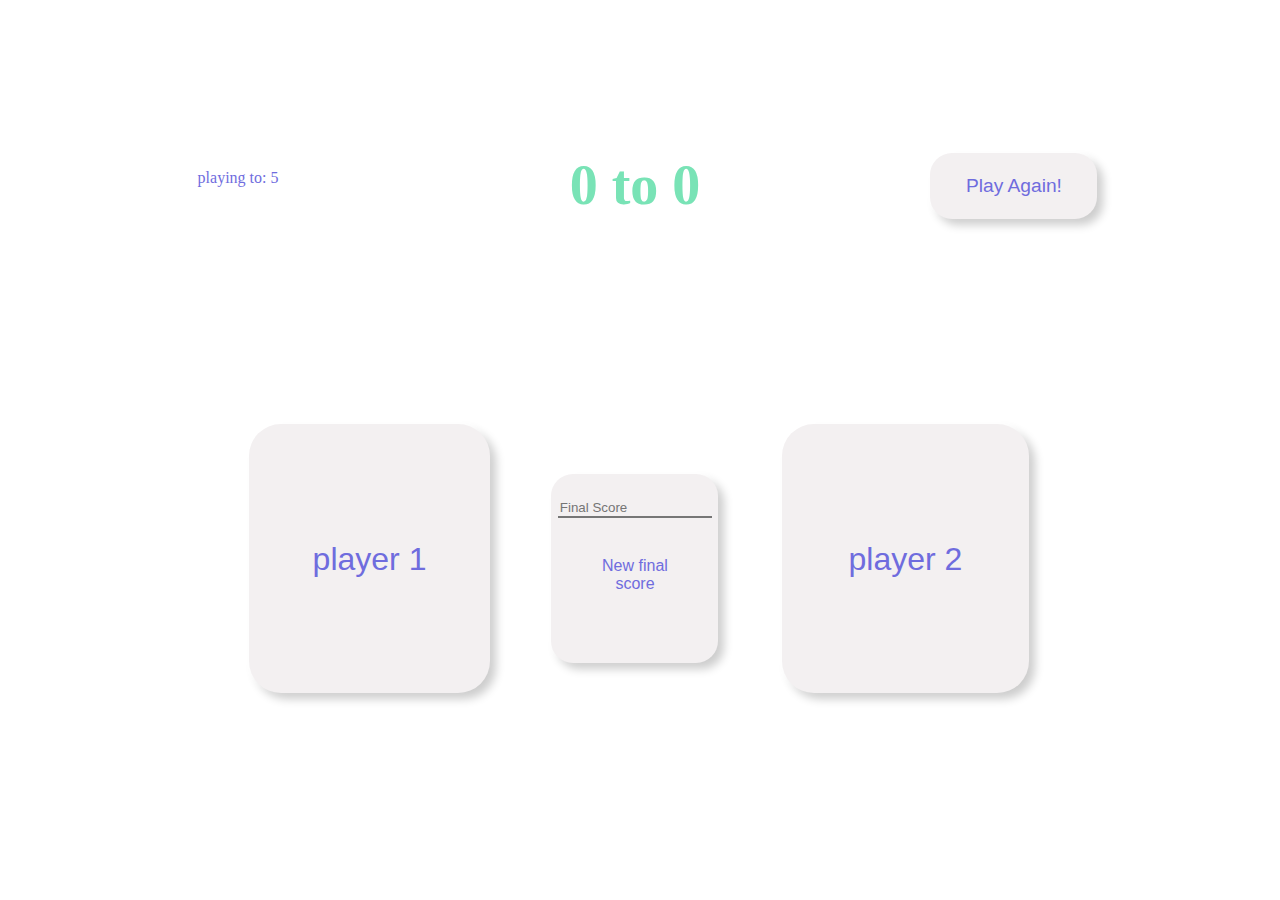
<file: counter/index.html>
<!DOCTYPE html>
<html lang="en">
<head>
    <meta charset="UTF-8">
    <meta name="viewport" content="width=device-width, initial-scale=1.0">
    <meta http-equiv="X-UA-Compatible" content="ie=edge">
    <link rel="stylesheet" href="index.css">
    <title>Document</title>
</head>
<body>
    <div class="maincontent">
    <h1 class="score"><span id="D1">  0  </span> to <span id="D2">0</span></h1>
    <p class="to">playing to: <span id="DT">5</span></p>
   <div class="new"> <input id="till" type="number" placeholder="Final Score">

    <button id="enter" class="enter">New final score</button></div>
    <span id="winner1" class="winner1"></span>
    <span id="winner2" class="winner2"></span>
    <button id="P1" class="p1"> player 1</button>
    <button id="P2" class="p2"> player 2</button>
    <button id="res" class="res">Play Again!</button>

</div>


    <script src="index.js"></script>
</body>
</html>
</file>
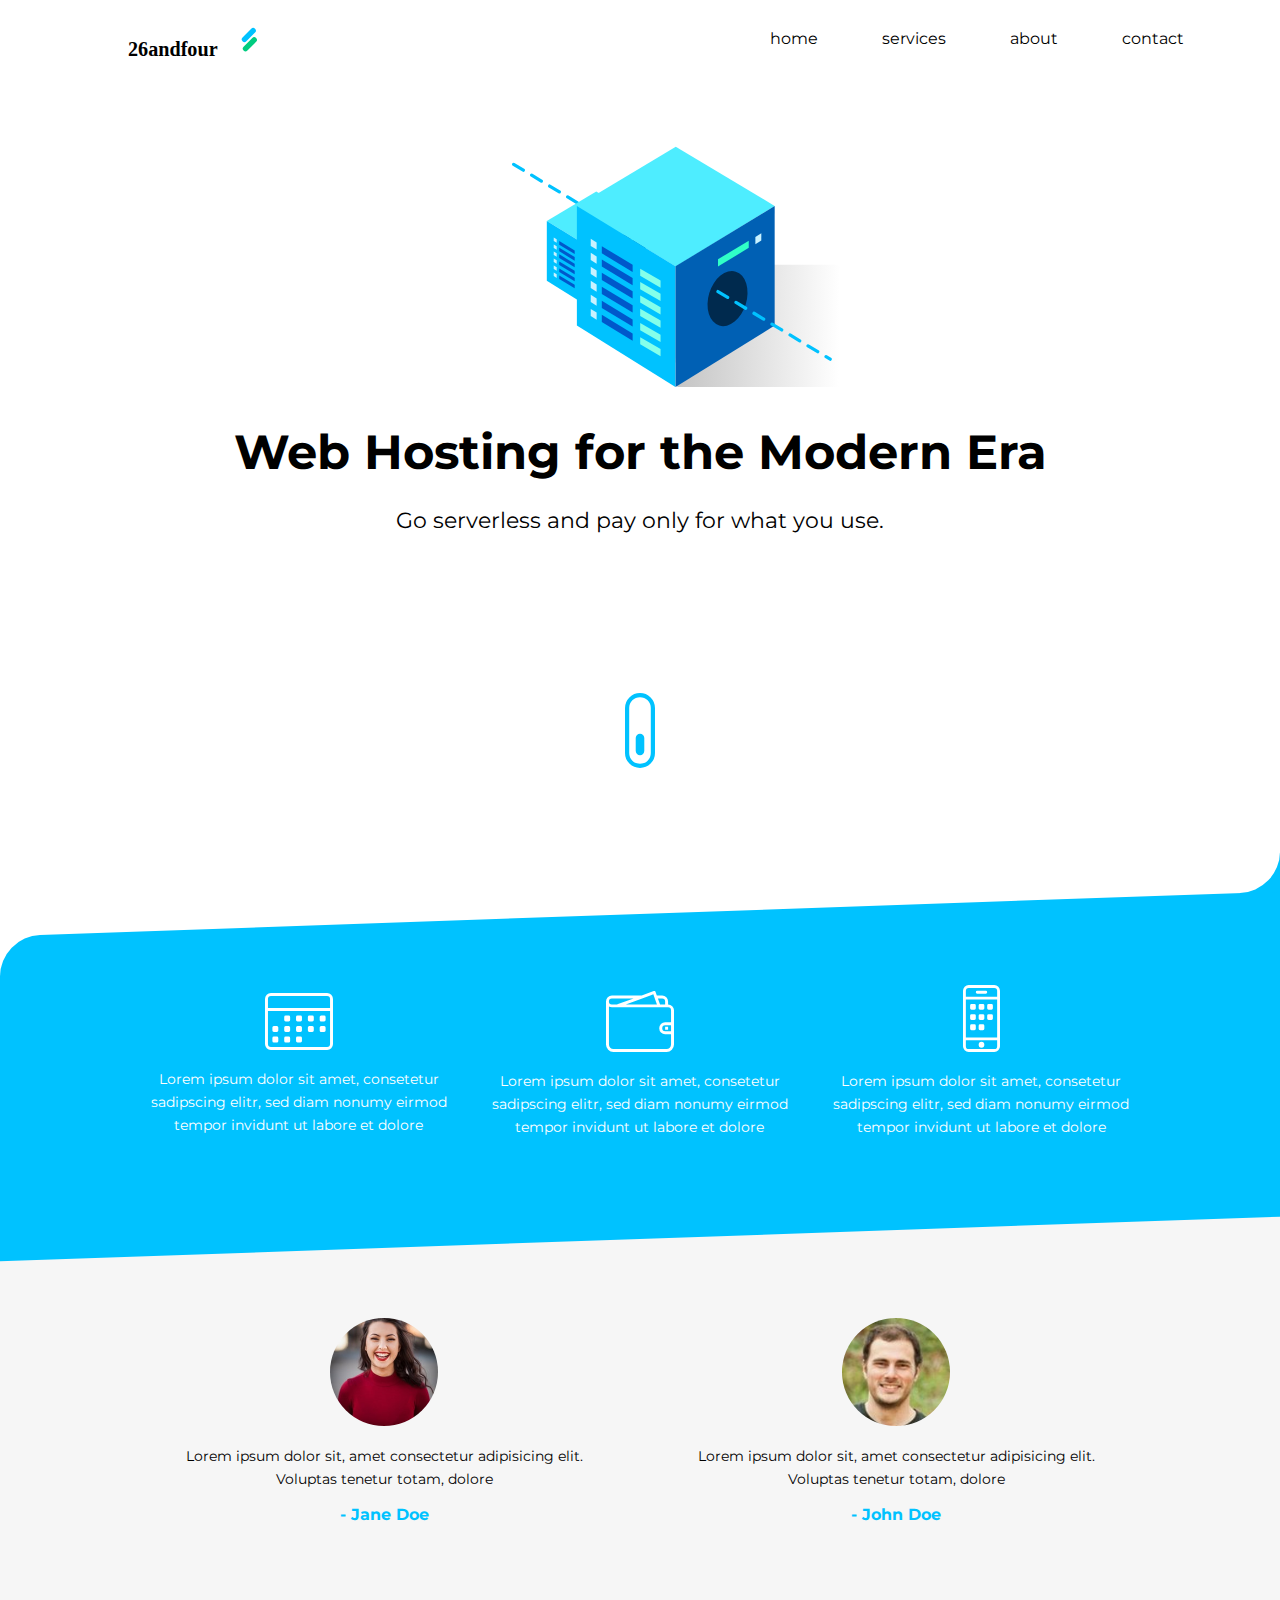
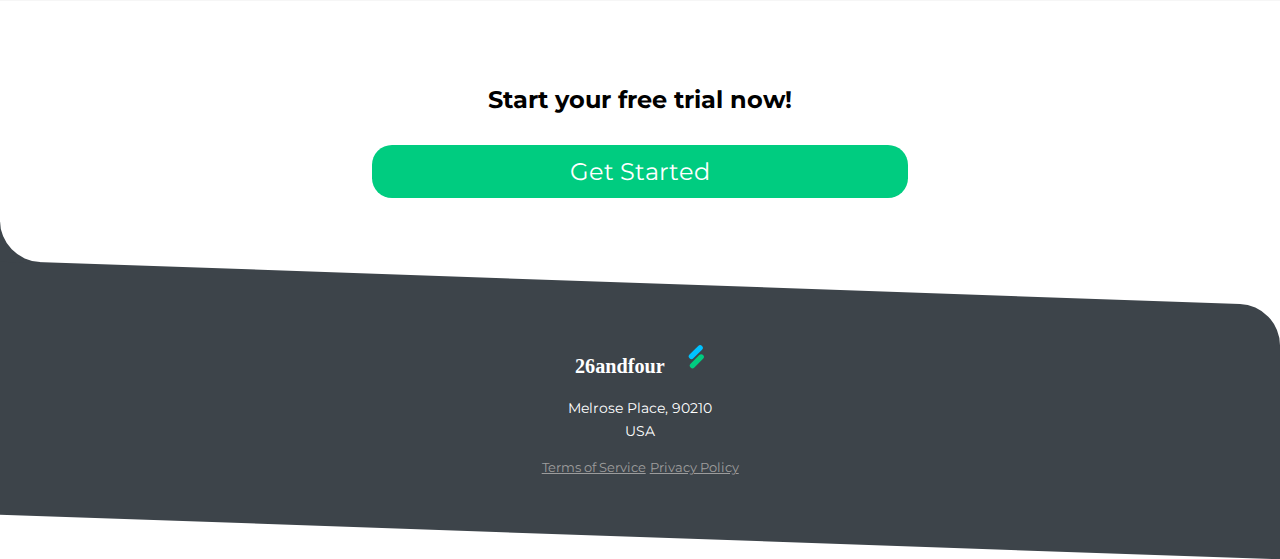
<file: landingpage/index.html>
<!DOCTYPE html>
<html lang="en">
<head>
    <meta charset="UTF-8">
    <meta name="viewport" content="width=device-width, initial-scale=1.0">
    <meta http-equiv="X-UA-Compatible" content="ie=edge">
    <title>Frontend Dev Course</title>
    <link rel="stylesheet" href="css/main.css">
</head>
<body>
    <div class="container">
        <header>
            <img src="images/logo.svg" alt="23andfour logo" class="logo">

            <nav>
                <a href="#" class="hide-desktop">
                    <img src="images/ham.svg" alt="toggle menu" class="menu" id="menu">
                </a>

                <ul class="show-desktop hide-mobile" id="nav">
                    <li id="exit" class="exit-btn hide-desktop">
                        <img src="images/exit.svg" alt="exit menu">
                    </li>
                    <li><a href="#">home</a></li>
                    <li><a href="#">services</a></li>
                    <li><a href="#">about</a></li>
                    <li><a href="#">contact</a></li>
                </ul>
            </nav>
        </header>

        <section>
            <img src="images/server.svg" alt="server graphic" class="server">
            
            <h1>Web Hosting for the Modern Era</h1>
            <p class="subhead">Go serverless and pay only for what you use.</p>

            <img src="images/scroll.svg" alt="scroll down" class="scroll hide-mobile show-desktop">
        </section>
    </div>

    <div class="blue-container">
        <div class="container">
            <ul>
                <li>
                    <img src="images/icon-1.svg" alt="Calendar icon">
                    <p>Lorem ipsum dolor sit amet, consetetur sadipscing elitr, sed diam nonumy eirmod tempor invidunt ut labore et dolore</p>
                </li>
                <li>
                    <img src="images/icon-2.svg" alt="Calendar icon">
                    <p>Lorem ipsum dolor sit amet, consetetur sadipscing elitr, sed diam nonumy eirmod tempor invidunt ut labore et dolore</p>
                </li>
                <li>
                    <img src="images/icon-3.svg" alt="Calendar icon">
                    <p>Lorem ipsum dolor sit amet, consetetur sadipscing elitr, sed diam nonumy eirmod tempor invidunt ut labore et dolore</p>
                </li>
            </ul>
        </div>
    </div>

    <div class="gray-container">
        <div class="container">
            <ul>
                <li>
                    <figure>
                        <img src="images/user1.png" alt="User testimonial picture">
                        <blockquote>Lorem ipsum dolor sit, amet consectetur adipisicing elit. Voluptas tenetur totam, dolore</blockquote>
                        <figcaption>- Jane Doe</figcaption>
                    </figure>
                </li>
                <li>
                    <figure>
                        <img src="images/user2.png" alt="User testimonial picture">
                        <blockquote>Lorem ipsum dolor sit, amet consectetur adipisicing elit. Voluptas tenetur totam, dolore</blockquote>
                        <figcaption>- John Doe</figcaption>
                    </figure>
                </li>
            </ul>
        </div>
    </div>

    <div class="container">
        <h2>Start your free trial now!</h2>
        <a href="#" class="cta">Get Started</a>
    </div>

    <footer>
        <div class="footer-container">
            <div class="container">
                <a href="#">
                    <img src="images/logo-white.svg" class="logo" alt="logo">
                </a>
                <p class="address">Melrose Place, 90210<br>USA</p>
                <ul class="footer-links">
                    <li><a href="#">Terms of Service</a></li>
                    <li><a href="#">Privacy Policy</a></li>
                </ul>
            </div>
        </div>
    </footer>


    <script>
    
        var menu = document.getElementById('menu');
        var nav = document.getElementById('nav');
        var exit = document.getElementById('exit');

        menu.addEventListener('click', function(e) {
            nav.classList.toggle('hide-mobile');
            e.preventDefault();
        });

        exit.addEventListener('click', function(e) {
            nav.classList.add('hide-mobile');
            e.preventDefault();
        });

    </script>

</body>
</html>
</file>
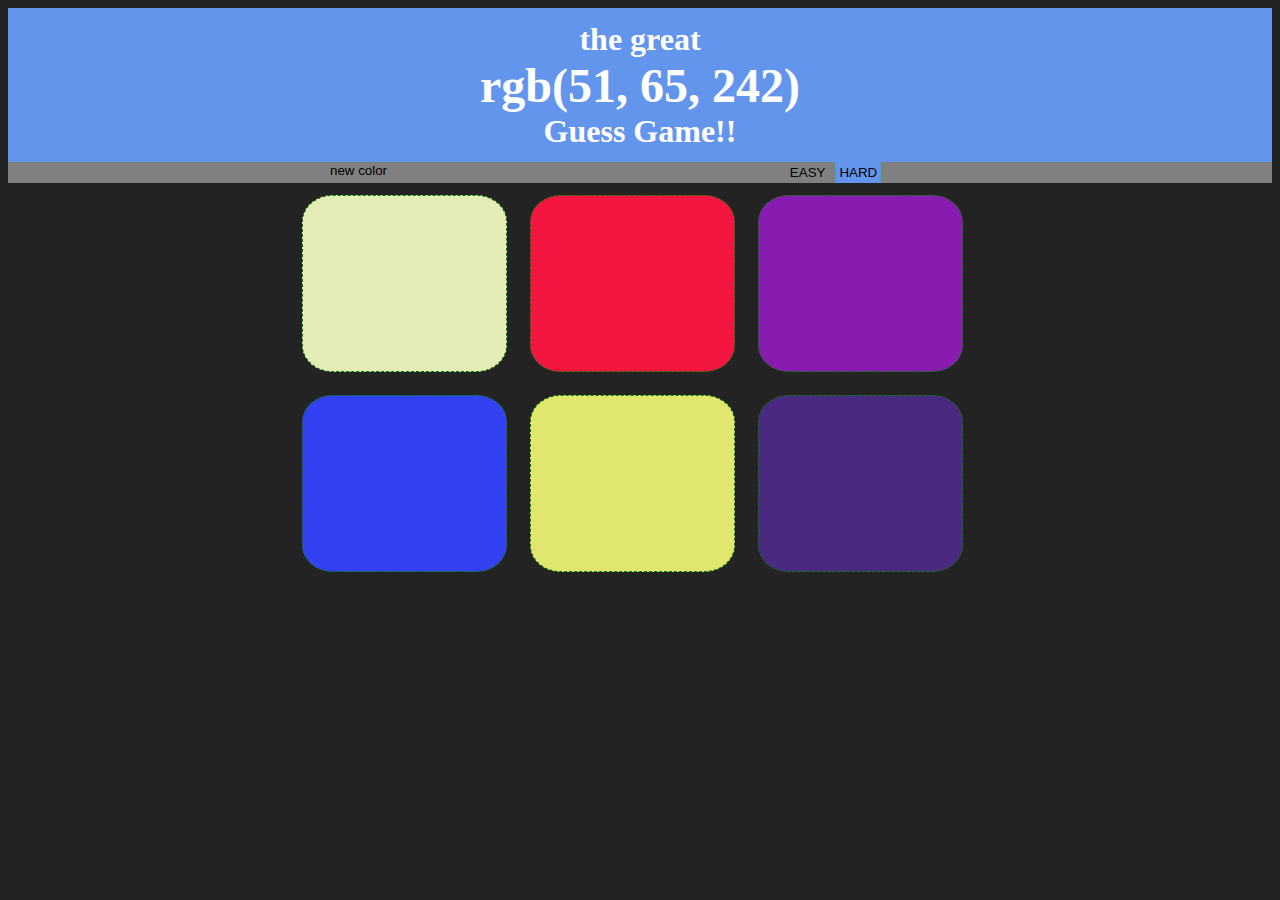
<file: colorgame/color.html>
<html lang="en">
<head>
    <meta charset="UTF-8">
    <meta name="viewport" content="width=device-width, initial-scale=1.0">
    <meta http-equiv="X-UA-Compatible" content="ie=edge">
    <link rel="stylesheet" href="color.css">
    <title>guess the color!</title>
</head>
<body>
    <h1>the great <br><span class="jumbo" id="theColor"></span><br> Guess Game!!</h1>
    <div class="line">
        <button class="newC">new color</button>
        <span id="done" class="done"></span>
        <button  id="easyBtn">EASY</button>
        <button class="selected" id="hardBtn">HARD</button>

    </div>
  <div class="container">  
    <div class="square" id="easy"></div>
    <div class="square" id="easy"></div>
    <div class="square" id="easy"></div>
    <div class="square" id="hard"></div>
    <div class="square" id="hard"></div>
    <div class="square" id="hard"></div>
</div>
    


<script src="color.js"></script>
</body>
</html>
</file>
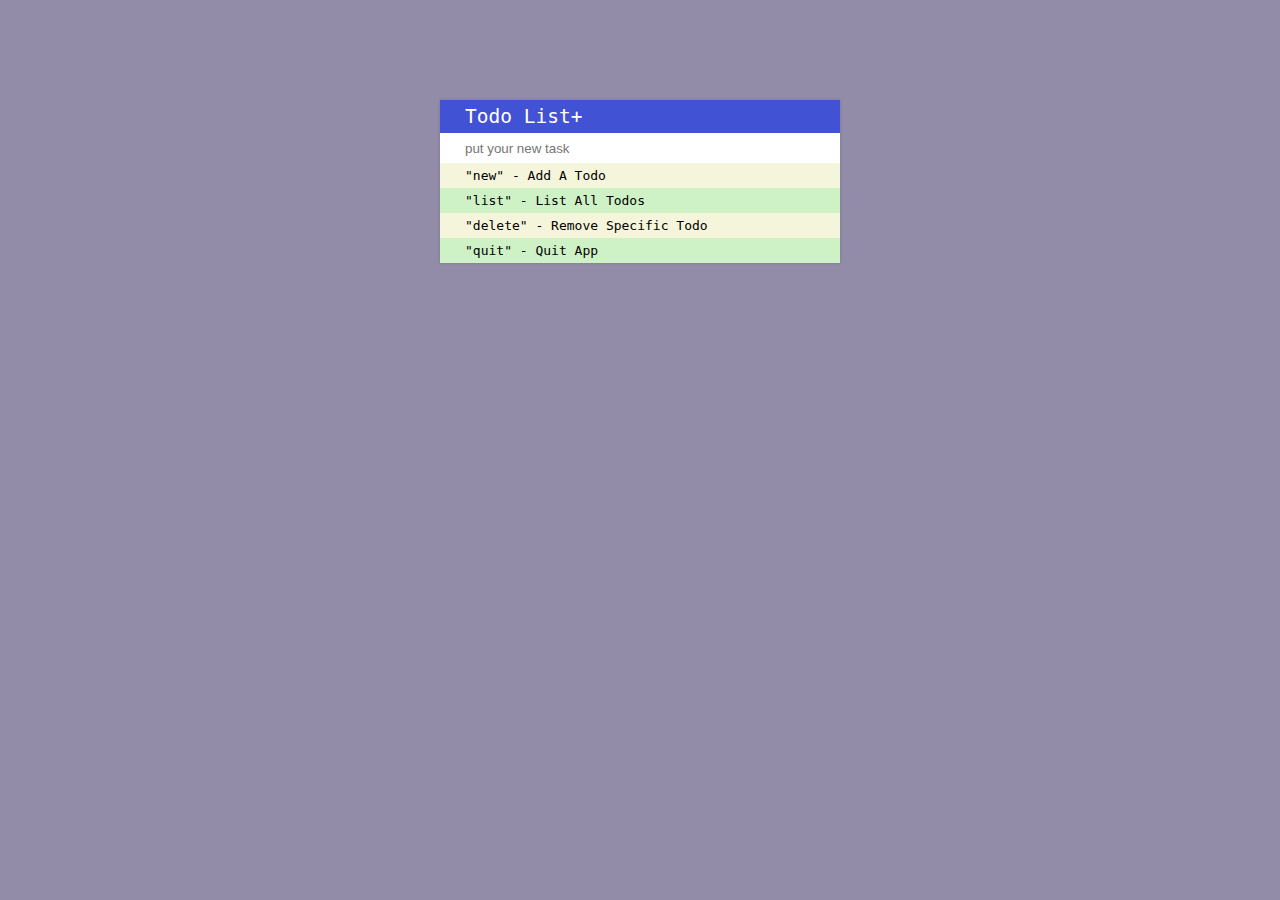
<file: TodoListApp/list.html>
<!DOCTYPE html>
<html>
<head>
	<title>Todo List</title>
	<script type="text/javascript" src="jQuery.js"></script>
	<link rel="stylesheet" href="todos.css">
</head>
<body>
	<div class="container">
<h1>Todo List<span>+</span></h1>
		<input type="text" placeholder="put your new task">
	<ul>
		<li><span>x</span>"new" - Add A Todo</li>
		<li><span>x</span>"list" - List All Todos</li>
		<li><span>x</span>"delete" - Remove Specific Todo</li>
		<li><span>x</span>"quit" - Quit App</li>
	</ul>
</div>

<script src="todos.js"></script>

</body>
</html>
</file>
<file: counter/index.css>
body{
  background-image: url(https://images.unsplash.com/photo-1570303374218-ce1189675bed?ixid=MXwxMjA3fDB8MHxwaG90by1wYWdlfHx8fGVufDB8fHw%3D&ixlib=rb-1.2.1&auto=format&fit=crop&w=334&q=80);
  background-size: cover;
}
div.maincontent{
  margin-top: 10vh;
  margin-left: 10%;
  background: rgba(255, 255, 255, 0.95);
  padding: 5%;
  width: 70%;
  height: 60vh;
 
  display: grid;
  grid-template-columns: repeat(5, 1fr);
  grid-gap: 10px;
  grid-auto-rows: minmax(50px, auto);
  text-align: center;
  border-radius: 25px;
}
div.maincontent .to{
  grid-column: 1 / 3;
  grid-row: 1;
  text-align: left;
  color: #6f6cde;
  
}
.score{
  grid-column: 2/5;
  grid-row: 1;
  color: #79e3b6;
  font-size: 3.5rem;
  margin:0;
}

.new{
  grid-column:3;
  grid-row: 3/5;
  width: 100%;
  height: 70%;
  margin-top: 30%;
  margin-bottom: 0;
  background: #f3f0f1;
  position: relative;
  background: #f3f0f1;
  border-radius: 22px;
  text-align: center;
  cursor: pointer;
  transition: all 0.1s ease-in-out;
  border: none;
  outline: none;
  text-decoration: none;
    box-shadow: -6px -6px 10px rgba(255, 255, 255, 0.8),
      6px 6px 10px rgba(0, 0, 0, 0.2);
    color: #6f6cde;
    
      font-family: "Montserrat", sans-serif;
      font-size: 1rem;

      box-shadow: -6px -6px 10px rgba(255, 255, 255, 0.8),
        6px 6px 10px rgba(0, 0, 0, 0.2);
      color: #6f6cde;
 
}
.enter{
  border-bottom-left-radius: 50%;
  border-bottom-right-radius: 50%;
  width: 70%;
  height: 60%;
  background: #f3f0f1;
  position: relative;
  background: #f3f0f1;
  border-radius: 32px;
  text-align: center;
  cursor: pointer;
  transition: all 0.1s ease-in-out;
  border: none;
  outline: none;
  text-decoration: none;

    color: #6f6cde;
    
      font-family: "Montserrat", sans-serif;
      font-size: 1rem;
      

}
input{
  width: 90%;
  border-top: none;
  border-left: none;
  border-right: none;
  background: transparent;
  margin-top: 25px;
  color: #6f6cde;
}
.res{
  grid-column:5;
  grid-row: 1;
  width: 100%;
  height: 50%;
  background: #f3f0f1;
  position: relative;
  background: #f3f0f1;
  
  margin-left: 15%;
  border-radius: 22px;
  text-align: center;
  cursor: pointer;
  transition: all 0.1s ease-in-out;
  border: none;
  outline: none;
  text-decoration: none;
    box-shadow: -6px -6px 10px rgba(255, 255, 255, 0.8),
      6px 6px 10px rgba(0, 0, 0, 0.2);
    color: #6f6cde;
    
      font-family: "Montserrat", sans-serif;
      font-size: 1.2rem;
      
      box-shadow: -6px -6px 10px rgba(255, 255, 255, 0.8),
        6px 6px 10px rgba(0, 0, 0, 0.2);
      color: #6f6cde;
}
.p1{
  grid-column:1 / 3;
  grid-row: 3 / 5;
  width: 70%;
  height: 100%;
  background: #f3f0f1;
  position: relative;
  background: #f3f0f1;
  margin-left: 15%;
  border-radius: 32px;
  text-align: center;
  cursor: pointer;
  transition: all 0.1s ease-in-out;
  border: none;
  outline: none;
  text-decoration: none;
    box-shadow: -6px -6px 10px rgba(255, 255, 255, 0.8),
      6px 6px 10px rgba(0, 0, 0, 0.2);
    color: #6f6cde;
    line-height: 100px;
      font-family: "Montserrat", sans-serif;
      font-size: 32px;

      box-shadow: -6px -6px 10px rgba(255, 255, 255, 0.8),
        6px 6px 10px rgba(0, 0, 0, 0.2);
      color: #6f6cde;

}

.p2{
  grid-column:4 / 7;
  grid-row: 3 / 5;
  width: 70%;
  height: 100%;
  background: #f3f0f1;
  position: relative;
  background: #f3f0f1;
  margin-left: 15%;
  border-radius: 32px;
  text-align: center;
  cursor: pointer;
  transition: all 0.1s ease-in-out;
  border: none;
  outline: none;
  text-decoration: none;
    box-shadow: -6px -6px 10px rgba(255, 255, 255, 0.8),
      6px 6px 10px rgba(0, 0, 0, 0.2);
    color: #6f6cde;
    line-height: 100px;
      font-family: "Montserrat", sans-serif;
      font-size: 32px;

      box-shadow: -6px -6px 10px rgba(255, 255, 255, 0.8),
        6px 6px 10px rgba(0, 0, 0, 0.2);
      color: #6f6cde;
}
.enter:hover, .res:hover, .p1:hover,.p2:hover { opacity: 0.3;
  box-shadow: -6px -6px 10px rgba(255, 255, 255, 0.8),
    6px 6px 10px rgba(0, 0, 0, 0.2);}

.enter:active, .res:active, .p1:active, .p2:active {
  opacity: 1;
        box-shadow: inset -4px -4px 8px rgba(255, 255, 255, 0.5),
          inset 8px 8px 16px rgba(0, 0, 0, 0.1);
        color: #79e3b6;
}
.winner1{
  grid-column:1/3;
  grid-row: 2;
  font-size: 1.5rem;
  color: #6f6cde;

}
.winner2{
  grid-column:4/6;
  grid-row: 2;
  font-size: 1.5rem;
  color: #6f6cde;
}
@media only screen and (max-width: 760px) {
  body{
    background-size: 800px;
  }
  div.maincontent{
    margin-top: 10vh;
    margin-left: 10%;
    background: rgba(255, 255, 255, 0.95);
    padding: 5%;
    width: 70%;
    height: 60vh;
   
    display: grid;
    grid-template-columns: 1fr 1fr;
    grid-gap: 5px;
    grid-auto-rows: minmax(50px, auto);
    text-align: center;
    border-radius: 25px;
  }
  div.maincontent .to{
    grid-column: 1;
    grid-row: 1;
    text-align: left;
    color: #6f6cde;
    
  }
  input{
    margin-top: 10px;
  }
  .score{
    grid-column: 1/3;
    grid-row: 2;
    color: #79e3b6;
    font-size: 1.7rem;
    margin:0;
  }  
  .new{
    grid-row:4;
    grid-column: 1/3;
    margin:0;
    margin-top: 5%;
    height: 95%;
  }
  .p1{
    grid-row:3;
    font-size: 1rem;
    grid-column: 1;
  }
  .p2{
    grid-row:3;
    grid-column: 2;
    font-size: 1rem;
  }
  .res{
    grid-column: 2;
    grid-row: 1;
    margin-top: 0;
    margin-left: 30%;
    height: 50%;
    width: 70%;
    font-size: .7rem;
  }
  .winner1{
    grid-column: 1;
    grid-row: 2;
    margin-top: 30%;
    font-size: 1.5rem;
  }
  .winner2{
    grid-column: 2;
    grid-row: 2;
    margin-top: 30%;
  }
  .enter:hover, .res:hover, .p1:hover,.p2:hover { opacity:1;
    box-shadow:none;
  }





}
</file>
<file: landingpage/css/main.css>
@import url('https://fonts.googleapis.com/css?family=Montserrat:400,600');

body {
    margin: 0;
    font-family: 'Montserrat', sans-serif;
}

p, blockquote {
    font-size: .9em;
    line-height: 1.6em;
}

ul {
    list-style-type: none;
    margin: 0;
    padding: 0;
}

.container {
    text-align: center;
    padding: .8em 1.2em;
}

.logo {
    width: 130px;
}

.hide-mobile {
    display: none;
}
header {
    display: flex;
    justify-content: space-between;
}

.menu {
    width: 25px;
    margin-top: 45%;
}

.server {
    width: 70%;
    margin: 2em auto 2em 25%;
}

h1, .subhead {
    position: relative;
    z-index: 3;
}

.subhead {
    font-size: 1.1em;
}

.blue-container {
    width: 100%;
    background: #00C2FF;
    color: #fff;
    margin-top: 15%;
    padding: 4em 0 2em;
    border-top-left-radius: 40px;
    transform: skewY(-2deg);
}

.blue-container:before {
    content: "";
    width: 40px;
    height: 40px;
    background-color: #00C2FF;
    position: absolute;
    top: -39px;
    right: 0;
    z-index: -2;
}

.blue-container:after {
    content: "";
    width: 80px;
    height: 80px;
    background-color: #fff;
    top: -80px;
    position: absolute;
    right: 0;
    border-radius: 50%;
    z-index: -1;
}

.blue-container ul {
    transform: skewY(2deg);
}

.blue-container ul li {
    margin-bottom: 3em;
}

.blue-container ul li p {
    padding: 0 .5em;
}

.blue-container img {
    width: 14%;
}

.blue-container ul li:nth-child(3) img {
    width: 8%;
}

.gray-container {
    background: #F6F6F6;
    padding: 4em 0 2em;
    margin-top: -3%;
}

.gray-container ul li:first-child {
    margin-bottom: 2em;
}

figure {
    margin: 0;
    padding: 0;
}

figcaption {
    font-weight: bold;
    color: #00C2FF;
}

h2 {
    margin-top: 7%;
}

.cta {
    background: #00CC80;
    width: calc(100% - 1em);
    display: block;
    color: #fff;
    border-radius: 20px;
    padding: .5em;
    text-decoration: none;
    font-size: 1.5em;
    margin: 3% auto 7%;
    position: relative;
    z-index: 4;
}

.footer-container {
    width: 100%;
    background: #3D444A;
    color: #fff;
    padding: 3em 0;
    border-top-right-radius: 40px;
    transform: skewY(2deg);
}

.footer-container .container {
    transform: skewY(-2deg);
}

.footer-container:before {
    content: "";
    width: 40px;
    height: 40px;
    background-color: #3D444A;
    position: absolute;
    top: -39px;
    left: 0;
    z-index: -2;
}

.footer-container:after {
    content: "";
    width: 80px;
    height: 80px;
    background-color: #fff;
    position: absolute;
    z-index: -1;
    top: -80px;
    left: 0;
    border-radius: 50%;
}

ul.footer-links {
    margin: 0 auto;
}

ul.footer-links li {
    display: inline-block;
}

ul.footer-links li a {
    color: #9D9D9D;
    font-size: .8em;
}

nav ul {
    position: fixed;
    width: 60%;
    top: 0;
    right: 0;
    text-align: left;
    background: rgb(36,41,44);
    height: 100%;
    z-index: 7;
    padding-top: 3em;
}

nav ul li a {
    color: white;
    text-decoration: none;
    display: block;
    width: 100%;
    padding: 1em 2em;
    background-color: rgb(49, 55, 59);
}

nav ul li a:hover {
    background-color: rgb(65, 73, 78);
}

.exit-btn {
    margin-bottom: 1em;
    margin-top: -1.3em;
    text-align: right;
    padding: 0 1.4em;
}

.exit-btn img {
    width: 15px;
    cursor: pointer;
}

@media only screen and (min-width: 650px)  {

    .server {
        width: 50%;
    }

    h1 {
        font-size: 3em;
        margin: 0;
    }

    .subhead {
        font-size: 1.4em;
        margin-bottom: 12%;
    }

    .blue-container {
        margin: 0;
    }

    .blue-container img {
        width: 20%;
    }

    .blue-container ul li:nth-child(3) img {
        width: 11%;
        margin-top: -6px;
    }

    .blue-container ul {
        display: flex;
        margin-top: -1em;
        align-items: center;
    }

    .blue-container ul li {
        margin-bottom: 0;
    }

    .blue-container ul li p {
        padding: 0 .8em;
    }

    .gray-container ul {
        display: flex;
    }

    nav ul {
        width: 40%;
    }

}

@media only screen and (min-width: 875px)  {

    .subhead {
        margin-bottom: 15%;
    }

    .blue-container ul {
        margin: 0 0 4% 0;
    }

    .gray-container ul {
        margin: 4% 0 0;
    }

}

@media only screen and (min-width: 1024px)  {

    .cta {
        width: 50%;
    }

    .container {
        width: 80%;
        margin: 0 auto;
    }

    .show-desktop {
        display: block;
        margin: 0 auto 13% auto;
    }

    .hide-desktop {
        display: none;
    }

    nav ul {
        position: inherit;
        width: auto;
        background: none;
        height: auto;
        display: flex;
        padding-top: 0;
    }

    nav ul li {
        float: left;
    }

    nav ul li a {
        color: black;
        background-color: inherit;
        text-align: right;
        padding: 1em 2em;
    }

    nav ul li a:hover {
        background-color: inherit;
    }

    .scroll {
        width: 30px;
        animation: move 1s infinite alternate;
    }

    @keyframes move {
        from {
            transform: translateY(0px);
        }
        to {
            transform: translateY(20px);
        }
    }

}

@media only screen and (min-width: 1600px)  {

    .server {
        width: 40%;
        margin: 5em auto 4em 15%;
    }

    .container {
        width: 70%;
    }

    .blue-container {
        padding: 7em 0 2em;
    }

    .blue-container ul li p, blockquote {
        font-size: 1.3em;
    }

    .gray-container {
        padding: 6em 0 4em;
    }

    h2 {
        margin-top: 4em;
    }

    .blue-container img {
        width: 15%;
    }

    .blue-container ul li:nth-child(3) img {
        width: 8%;
        margin-top: -4px;
    }

}
</file>
<file: colorgame/color.css>
body{
    background-color: #232323;
    text-align: center;
}
h1{
    color: white;
    margin: 0;
    padding: 1%;
    background-color: cornflowerblue;
    
}
.jumbo{
    font-size: 1.5em;
}

.square {
    width: 29%;
    padding-bottom: 25%;
    background-color: purple;
    border: 1px dashed green;
    float: left;
    margin: 1.66%;
    border-radius: 15%;
    
}
.container {
    max-width: 700px;
    margin: 0 auto;
}
.line {
    background-color: gray;
    margin: 0 auto;
    display: flexbox;

}
.active{
    background-color: aqua;
}
#done{
    color: black;

}
.newC{
 
    float: left;
    margin-left: 25%


}
.newC:hover{
    color: darkred;
}
.selected{
    background-color: cornflowerblue;
    border: none;
    margin-top: 0;
    padding: 3px;
    border-left: 1px dotted lightseagreen;
    border-right: 1px dotted lightseagreen;

}
.easyBtn{
    border: none;
    margin-top: 0;
    padding: 3px;
    background-color: transparent;
}
button{
    background-color: transparent;
    border: none;
    text-align: right;
    
}
span .done{
   margin: auto;
}
</file>
<file: TodoListApp/todos.css>
body{
    background-color:rgb(146, 140, 169);
    /*background: left red right blue;*/
    font-family: monospace

}
.container{
    min-width: 400px;
    width: 30%;
    margin: 100px auto;
    box-shadow: 0 0 3px rgba(0, 0, 0, 0.166);
    background-color: beige;
    
}
.done {
    color: grey;
    text-decoration: line-through;
}
h1{
    background-color: rgb(66, 82, 212);
    color: white;
    font-size: 1.5em;
    font-weight: 400;
    padding: 5px 25px;
    margin: 0;
}
input{
    margin: 0;
    width: 100%;
    height: 25px;
    box-sizing: border-box;
    border: none;
    padding: 15px 15px 15px 25px;
}
input:focus{
    border: none;

}
li:nth-child(2n){
    background-color: rgb(206, 241, 197);
   
}
ul{
    list-style: none;
    padding: 0;
    margin: 0;
   
  
}

ul li{
    height: ;
    margin: auto;
    padding: 5px;

    
  
    
}
ul li span{
    width: 0;
    background-color: red;
    color: white;
    font-size: 0;
    font-weight: 500;
    text-align: center;
    display: inline-block;
    margin-right: 20px;
    transition: 0.2s;
    padding: 0;

}
li:hover span{
    width: 40px;
    font-size: 1.2em;
    padding: 0;

}
h1 span{
    width: 0;
    color: white;
    font-size: inherit;
    font-weight: 400;
    text-align: e;
    display: inline-block;
    

}
</file>
